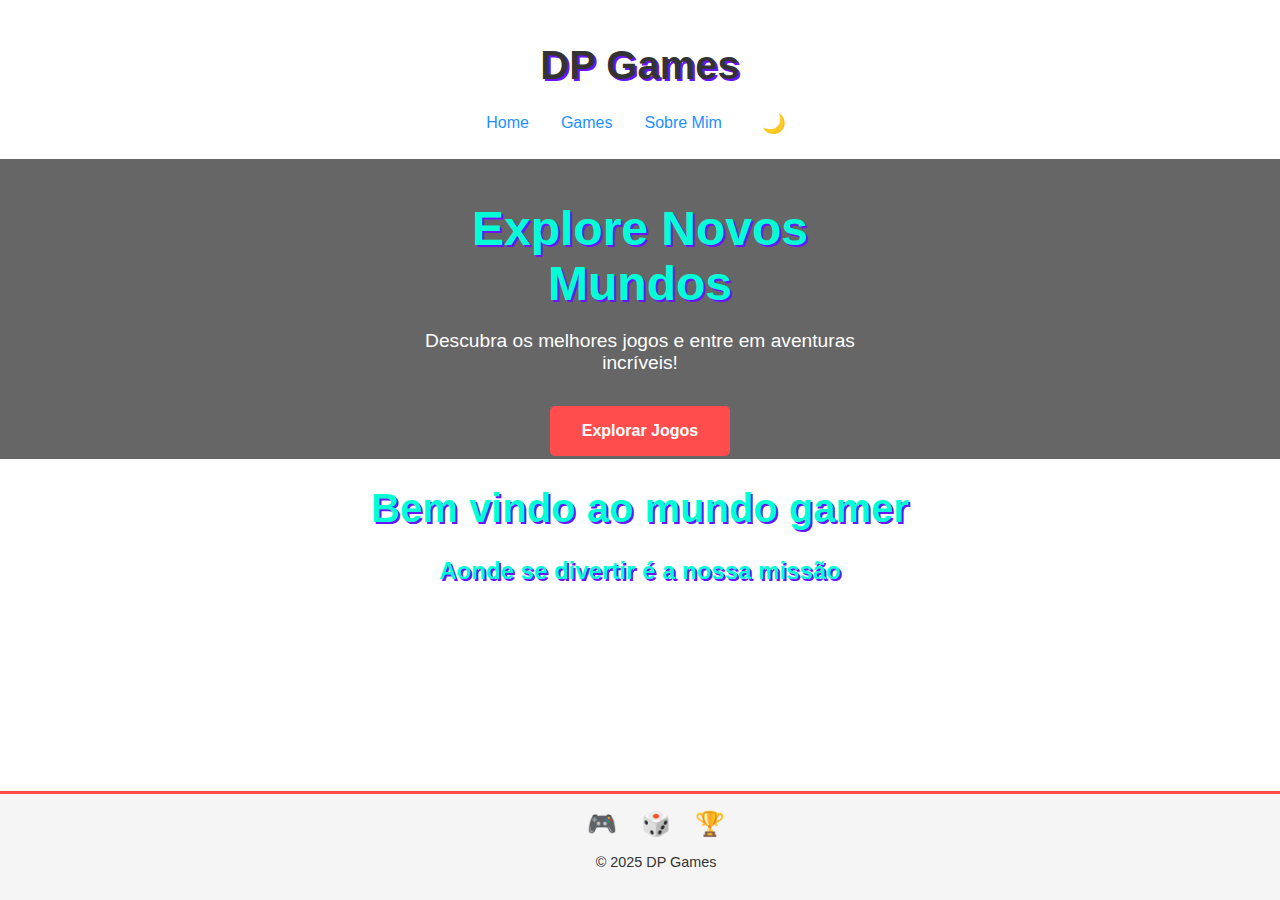
<file: index.html>
<!DOCTYPE html>
<html lang="pt-BR">
<head>
    <meta charset="UTF-8">
    <meta name="viewport" content="width=device-width, initial-scale=1.0">
    <title>DP Games</title>
    <link href="https://fonts.googleapis.com/css2?family=Roboto:wght@400;700&display=swap" rel="stylesheet">
    <link rel="stylesheet" href="style.css">   
    <script src="codigo.js"></script>
</head>
<body>
    <header>
        <h1>DP Games</h1>
        <button class="mobile-menu-button" aria-label="Menu">
            <span></span>
            <span></span>
            <span></span>
        </button>
        <nav class="main-nav">
            <a href="#home">Home</a>
            <a href="games.html">Games</a>
            <a href="#contact">Sobre Mim</a>
            <button id="theme-toggle" class="theme-toggle">
                <span class="theme-toggle-icon">🌙</span>
            </button>
        </nav>
    </header>
    <div class="banner">
        <div class="banner-content">
            <h2>Explore Novos Mundos</h2>
            <p>Descubra os melhores jogos e entre em aventuras incríveis!</p>
            <a href="#games" class="cta-button">Explorar Jogos</a>
        </div>
    </div>
    <main>
        <section class="hero" id="home">
            <div class="hero-content">
                <h1>Bem vindo ao mundo gamer</h1>
                <h2>Aonde se divertir é a nossa missão</h2>
            </div>
        </section>
    <footer class="footer">
        <div class="footer-content">
            <div class="footer-icons">
                <span class="game-icon">🎮</span>
                <span class="game-icon">🎲</span>
                <span class="game-icon">🏆</span>
            </div>
            <p>&copy; 2025 DP Games</p>
        </div>
    </footer>
</body>
</html>
</file>
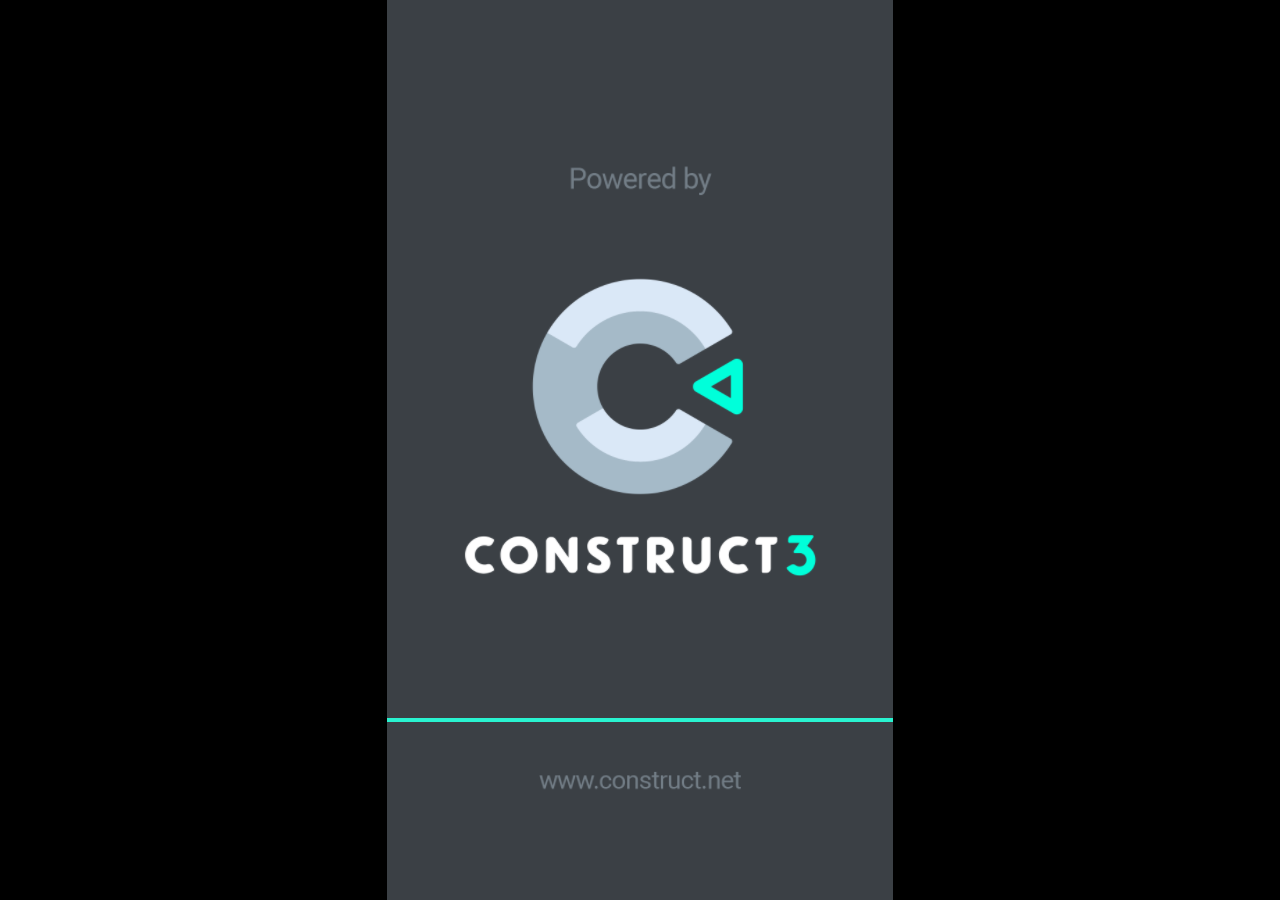
<file: game/index.html>
<!DOCTYPE html>
<html>
<head>
    <meta charset="UTF-8">
	<title>new</title>
	<meta name="viewport" content="width=device-width, initial-scale=1.0, maximum-scale=1.0, minimum-scale=1.0, user-scalable=no">
	
	<!-- Made with Construct, the game and app creator :: https://www.construct.net -->
	<meta name="generator" content="Scirra Construct">



	<link rel="manifest" href="appmanifest.json">
	<link rel="apple-touch-icon" sizes="128x128" href="icons/icon-128.png">
	<link rel="apple-touch-icon" sizes="256x256" href="icons/icon-256.png">
	<link rel="apple-touch-icon" sizes="512x512" href="icons/icon-512.png">
	<link rel="icon" type="image/png" href="icons/icon-512.png">

	<link rel="stylesheet" href="style.css">



</head> 
 
<body>

	

<script>
if (location.protocol.substr(0, 4) === "file")
{
	alert("Web exports won't work until you upload them. (When running on the file: protocol, browsers block many features from working for security reasons.)");
}
</script>
	
	<noscript>
		<div id="notSupportedWrap">
			<h2 id="notSupportedTitle">This content requires JavaScript</h2>
			<p class="notSupportedMessage">JavaScript appears to be disabled. Please enable it to view this content.</p>
		</div>
	</noscript>
	<script src="scripts/modernjscheck.js"></script>
	<script src="scripts/supportcheck.js"></script>
	<script src="scripts/offlineclient.js" type="module"></script>
	<script src="scripts/main.js" type="module"></script>
	<script src="scripts/register-sw.js" type="module"></script>

</body> 
</html>
</file>
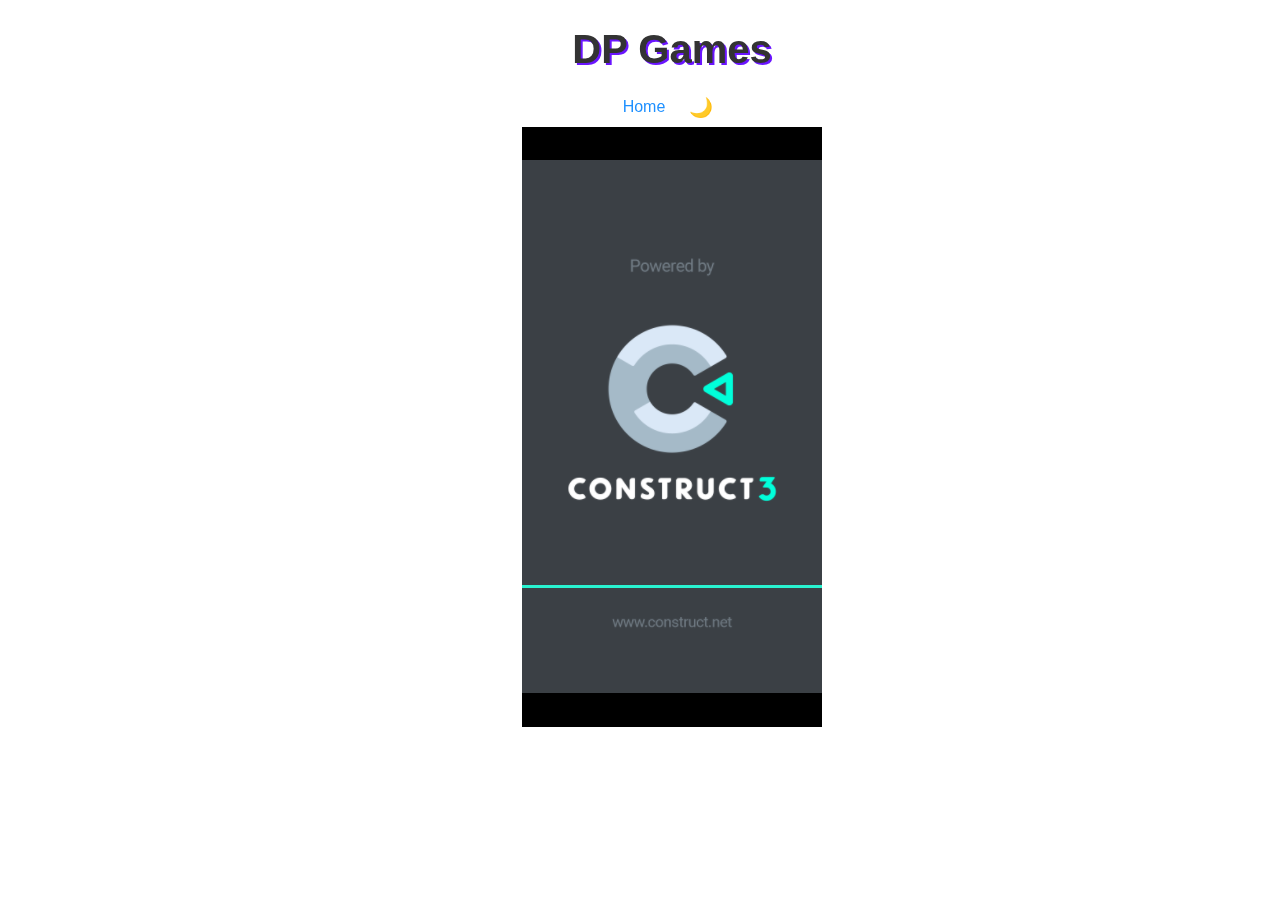
<file: games.html>
<!DOCTYPE html>
<html lang="pt-BR">
<head>
    <meta charset="UTF-8">
    <meta name="viewport" content="width=device-width, initial-scale=1.0">
    <title>DP Games</title>
    <link href="https://fonts.googleapis.com/css2?family=Roboto:wght@400;700&display=swap" rel="stylesheet">
    <link rel="stylesheet" href="styles.css">   
    <script src="games.js"></script>
</head>
<body>
    <header>
        <h1>DP Games</h1>
        <button class="mobile-menu-button" aria-label="Menu">
            <span></span>
            <span></span>
            <span></span>
        </button>
        <nav class="main-nav">
            <a href="index.html">Home</a>
        <button id="theme-toggle" class="theme-toggle">
            <span class="theme-toggle-icon">🌙</span>
        </button> 
    </nav>
    <nav>
        <iframe src="game/index.html" width="100%" height="600px" frameborder="0">                                  
        </iframe>
    </nav>
</header>
</html>
</file>
<file: style.css>
:root {
    --cor-primaria: #00ffd5; 
    --cor-secundaria: #1e90ff; 
    --cor-terciaria: #026bfe; 
    --cor-destaque: #6a14ff; 
    --cor-fundo: #000000; 
    --cor-texto: #ffffff; 

    --background-color: #ffffff;
    --text-color: #333333;
    --card-background: #f5f5f5;
}

[data-theme="dark"] {
    --background-color: #1a1a1a;
    --text-color: #ffffff;
    --card-background: #2d2d2d;
}

/* Estilos gerais */
body {
    background-color: var(--background-color);
    color: var(--text-color);
    font-family: Arial, sans-serif;
    margin: 0;
    padding: 0;
    transition: all 0.3s ease;
}

/* Botões */
button {
    background-color: var(--cor-primaria);
    color: var(--cor-texto);
    border: none;
    padding: 10px 20px;
    font-size: 16px;
    cursor: pointer;
    transition: background-color 0.3s ease;
}

button:hover {
    background-color: var(--cor-destaque);
}

/* Links */
a {
    color: var(--cor-secundaria);
    text-decoration: none;
}

a:hover {
    color: var(--cor-terciaria);
    text-decoration: underline;
}

/* Cabeçalhos */
h1, h2, h3 {
    color: var(--cor-primaria);
}

h1 {
    text-shadow: 2px 2px var(--cor-destaque);
    text-align: center;
    width: 100%;
}       
h2 {text-shadow: 2px 2px var(--cor-destaque);
    text-align: center;
    width: 100%;
}            
/* Tema */
.theme-toggle {
    background: none;
    border: none;
    cursor: pointer;
    padding: 8px;
    font-size: 1.2rem;
    color: var(--text-color);
}

.game-card {
    background-color: var(--card-background);
    border-radius: 10px;
    overflow: hidden;
    transition: transform 0.3s ease;
    box-shadow: 0 4px 6px rgba(0, 0, 0, 0.1);
}

.game-card:hover {
    transform: translateY(-10px);
}

.game-card img {
    width: 100%;
    height: 200px;
    object-fit: cover;
}

.game-card h3 {
    padding: 1rem;
    margin: 0;
    color: var(--text-color);
}

.game-card p {
    padding: 0 1rem;
    color: var(--text-color);
}

/* Header */
header {
    position: relative;
    display: flex;
    justify-content: center;
    align-items: center;
    flex-direction: column;
    padding: 1rem;
}

header h1 {
    text-align: center;
    margin-bottom: 1rem;
    font-size: 2.5rem;
    color: var(--text-color);
}

nav {
    display: flex;
    gap: 2rem;
    align-items: center;
}

/* Banner */
.banner {
    background-image: linear-gradient(rgba(0, 0, 0, 0.6), rgba(0, 0, 0, 0.6)), url('https://images.unsplash.com/photo-1511512578047-dfb367046420?ixlib=rb-1.2.1&auto=format&fit=crop&w=1350&q=80');
    background-size: cover;
    background-position: center;
    height: 300px;
    display: flex;
    align-items: center;
    justify-content: center;
    text-align: center;
    color: white;
}

.banner-content {
    max-width: 500px;
    padding: 0 20px;
}

.banner-content h2 {
    font-size: 3rem;
    margin-bottom: 1rem;
}

.banner-content p {
    font-size: 1.2rem;
    margin-bottom: 2rem;
}

.cta-button {
    display: inline-block;
    padding: 1rem 2rem;
    background-color: #ff4d4d;
    color: white;
    text-decoration: none;
    border-radius: 5px;
    font-weight: bold;
    transition: background-color 0.3s ease;
}

.cta-button:hover {
    background-color: #ff3333;
}

/* Footer */
.footer {
    background-color: var(--card-background);
    padding: 1rem;
    text-align: center;
    border-top: 3px solid #ff4d4d;
    position: fixed;
    bottom: 0;
    width: 100%;
    left: 0;
}

.footer-content {
    max-width: 1200px;
    margin: 0 auto;
}

.footer-icons {
    margin-bottom: 1rem;
}

.game-icon {
    font-size: 1.5rem;
    margin: 0 10px;
    display: inline-block;
    animation: bounce 2s infinite;
}

.game-icon:nth-child(2) {
    animation-delay: 0.3s;
}

.game-icon:nth-child(3) {
    animation-delay: 0.6s;
}

@keyframes bounce {
    0%, 100% {
        transform: translateY(0);
    }
    50% {
        transform: translateY(-10px);
    }
}

.footer p {
    color: var(--text-color);
    font-size: 0.9rem;
}

/* Mobile-first responsive design */

/* Header and Navigation */
@media screen and (max-width: 200px) {
    header {
        padding: 1rem;
    }

    nav {
        flex-direction: column;
        gap: 1rem;
        align-items: center;
    }

    nav a {
        display: block;
        width: 100%;
        text-align: center;
        padding: 0.5rem;
    }

    /* Banner */
    .banner {
        min-height: 100px;
    }

    .banner-content h2 {
        font-size: 1.8rem;
    }

    .banner-content p {
        font-size: 1rem;
        padding: 0 1rem;
    }

    /* Hero Section */
    .hero-content h1 {
        font-size: 2rem;
    }

    .hero-content h2 {
        font-size: 1.5rem;
    }

    /* Footer */
    .footer-content {
        padding: 1rem;
    }

    .game-icon {
        font-size: 1.5rem;
        margin: 0 0.5rem;
    }
}

/* Base styles for larger screens */
@media screen and (min-width: 375px) {
    nav {
        flex-direction: row;
        gap: 2rem;
    }

    .banner-content h2 {
        font-size: 3rem;
    }

    .hero-content h1 {
        font-size: 2.5rem;
    }
}

/* General responsive utilities */
img {
    max-width: 100%;
    height: auto;
}

.container {
    width: 100%;
    max-width: 1200px;
    margin: 0 auto;
    padding: 0 1rem;
}

/* Mobile menu styles */
.mobile-menu-button {
    position: absolute;
    top: 20px;
    right: 20px;
    display: none;
    flex-direction: column;
    justify-content: space-around;
    width: 30px;
    height: 25px;
    background: transparent;
    border: none;
    cursor: pointer;
    padding: 0;
    z-index: 10;
}

.mobile-menu-button span {
    width: 30px;
    height: 3px;
    background: var(--text-color);
    border-radius: 10px;
    transition: all 0.3s linear;
}

@media screen and (max-width: 768px) {
    .mobile-menu-button {
        display: flex;
    }

    header {
        padding-top: 70px; /* Add space for the fixed button */
    }

    .main-nav {
        position: fixed;
        top: 0;
        right: -100%;
        height: 100vh;
        width: 70%;
        background: var(--background-color);
        padding: 80px 20px;
        flex-direction: column;
        transition: right 0.3s ease;
        box-shadow: -2px 0 5px rgba(0, 0, 0, 0.1);
    }

    .main-nav.active {
        right: 0;
    }

    /* Hamburger animation */
    .mobile-menu-button.active span:first-child {
        transform: rotate(45deg) translate(8px, 8px);
    }

    .mobile-menu-button.active span:nth-child(2) {
        opacity: 0;
    }

    .mobile-menu-button.active span:last-child {
        transform: rotate(-45deg) translate(7px, -7px);
    }

    .banner {
        height: 200px; /* Reduced from 300px */
    }

    .banner-content {
        max-width: 300px; /* Reduced from 500px */
        padding: 0 15px;
    }

    .banner-content h2 {
        font-size: 1.8rem; /* Reduced from 3rem */
        margin-bottom: 0.5rem;
    }

    .banner-content p {
        font-size: 1rem; /* Reduced from 1.2rem */
        margin-bottom: 1rem;
    }

    .cta-button {
        padding: 0.8rem 1.5rem; /* Smaller padding */
        font-size: 0.9rem; /* Smaller font size */
    }
}

@media screen and (max-width: 480px) {
    .banner {
        height: 150px; /* Even smaller for phones */
    }

    .banner-content h2 {
        font-size: 1.5rem;
    }

    .banner-content p {
        font-size: 0.9rem;
    }
}
</file>
<file: game/style.css>
html, body {
	padding: 0;
	margin: 0;
	overflow: hidden;
	height: 100%;
}

body {
	background: #000000;
	color: white;
}

html, body, canvas {
	touch-action-delay: none;
	touch-action: none;
}

canvas, .c3htmlwrap {
	position: absolute;
}

.c3htmlwrap {
	contain: strict;
}

.c3overlay {
	pointer-events: none;
}

.c3htmlwrap[interactive] > * {
	pointer-events: auto;
}

/* HACK - work around elements being selectable only in iOS WKWebView for some reason */
html[ioswebview] .c3htmlwrap,
html[ioswebview] canvas {
	-webkit-user-select: none;
	user-select: none;
}

html[ioswebview] .c3htmlwrap > * {
	-webkit-user-select: auto;
	user-select: auto;
}

#notSupportedWrap {
	margin: 2em auto 1em auto;
	width: 75%;
	max-width: 45em;
	border: 2px solid #aaa;
	border-radius: 1em;
	padding: 2em;
	background-color: #f0f0f0;
	font-family: "Segoe UI", Frutiger, "Frutiger Linotype", "Dejavu Sans", "Helvetica Neue", Arial, sans-serif;
	color: black;
}

#notSupportedTitle {
	font-size: 1.8em;
}

.notSupportedMessage {
	font-size: 1.2em;
}

.notSupportedMessage em {
	color: #888;
}

/* bbcode styles */
.bbCodeH1 {
	font-size: 2em;
	font-weight: bold;
}

.bbCodeH2 {
	font-size: 1.5em;
	font-weight: bold;
}

.bbCodeH3 {
	font-size: 1.25em;
	font-weight: bold;
}

.bbCodeH4 {
	font-size: 1.1em;
	font-weight: bold;
}

.bbCodeItem::before {
	content: " • ";
}

/* For text icons converted to HTML: size the height to the line height
   preserving the aspect ratio. Also add position: relative as that allows
   just adding a 'top' style for the iconoffsety style. */
.c3-text-icon {
	height: 1em;
	width: auto;
	position: relative;
}

/* screen reader text */
.c3-screen-reader-text {
	position: absolute;
	width: 1px;
    height: 1px;
    overflow: hidden;
    clip: rect(1px, 1px, 1px, 1px);
}
</file>
<file: styles.css>
:root {
    --cor-primaria: #00ffd5; 
    --cor-secundaria: #1e90ff; 
    --cor-terciaria: #026bfe; 
    --cor-destaque: #6a14ff; 
    --cor-fundo: #000000; 
    --cor-texto: #ffffff; 

    --background-color: #ffffff;
    --text-color: #333333;
    --card-background: #f5f5f5;
    --header-height: 60px;
}

[data-theme="dark"] {
    --background-color: #1a1a1a;
    --text-color: #ffffff;
    --card-background: #2d2d2d;
}

/* Estilos gerais */
body {
    background-color: var(--background-color);
    color: var(--text-color);
    font-family: Arial, sans-serif;
    margin: 0;
    padding: 0;
    transition: all 0.3s ease;
    min-height: 100vh;
}

/* Botões */
button {
    background-color: var(--cor-primaria);
    color: var(--cor-texto);
    border: none;
    padding: 10px 20px;
    font-size: 16px;
    cursor: pointer;
    transition: background-color 0.3s ease;
}

button:hover {
    background-color: var(--cor-destaque);
}

/* Links */
a {
    color: var(--cor-secundaria);
    text-decoration: none;
}

a:hover {
    color: var(--cor-terciaria);
    text-decoration: underline;
}

/* Cabeçalhos */
h1, h2, h3 {
    color: var(--cor-primaria);
}

h1 {
    text-shadow: 2px 2px var(--cor-destaque);
    text-align: center;
    width: 100%;
}       
h2 {text-shadow: 2px 2px var(--cor-destaque);
    text-align: center;
    width: 100%;
}            
/* Tema */
.theme-toggle {
    background: none;
    border: none;
    cursor: pointer;
    padding: 8px;
    font-size: 1.2rem;
    color: var(--text-color);
}

.game-card {
    background-color: var(--card-background);
    border-radius: 10px;
    overflow: hidden;
    transition: transform 0.3s ease;
    box-shadow: 0 4px 6px rgba(0, 0, 0, 0.1);
}

.game-card:hover {
    transform: translateY(-10px);
}

.game-card img {
    width: 100%;
    height: 200px;
    object-fit: cover;
}

.game-card h3 {
    padding: 1rem;
    margin: 0;
    color: var(--text-color);
}

.game-card p {
    padding: 0 1rem;
    color: var(--text-color);
}

/* Header */
header {
    display: flex;
    justify-content: center;
    align-items: center;
    flex-direction: column;
    padding: 1rem;
    position: fixed;
    top: 0;
    width: 100%;
    background: var(--background-color);
    z-index: 100;
    height: var(--header-height);
    justify-content: space-between;
    padding: 0 1rem;
}

header h1 {
    text-align: center;
    margin-bottom: 1rem;
    font-size: 2.5rem;
    color: var(--text-color);
}

nav {
    display: flex;
    gap: 1rem;
    align-items: center;
}

.game-container {
    margin-top: var(--header-height);
    width: 100%;
    height: calc(100vh - var(--header-height));
}

.game-frame {
    width: 100%;
    height: 100%;
    border: none;
}

/* Mobile styles */
@media screen and (max-width: 768px) {
    header {
        flex-direction: column;
        height: auto;
        padding: 1rem;
    }

    nav {
        width: 100%;
        justify-content: center;
    }

    .game-container {
        margin-top: 120px;
    }
}

/* Tablet and desktop styles */
@media screen and (min-width: 769px) {
    header {
        padding: 0 2rem;
    }

    nav {
        gap: 2rem;
    }
}

/* Mobile menu styles */
.mobile-menu-button {
    display: none;
    flex-direction: column;
    justify-content: space-around;
    width: 30px;
    height: 25px;
    background: transparent;
    border: none;
    cursor: pointer;
    padding: 0;
    z-index: 10;
}

.mobile-menu-button span {
    width: 30px;
    height: 3px;
    background: var(--text-color);
    border-radius: 10px;
    transition: all 0.3s linear;
}

.main-nav {
    display: flex;
    gap: 1rem;
    align-items: center;
}

@media screen and (max-width: 768px) {
    .mobile-menu-button {
        display: flex;
    }

    .main-nav {
        position: fixed;
        top: 0;
        right: -100%;
        height: 100vh;
        width: 70%;
        background: var(--background-color);
        padding: 80px 20px;
        flex-direction: column;
        transition: right 0.3s ease;
        box-shadow: -2px 0 5px rgba(0, 0, 0, 0.1);
    }

    .main-nav.active {
        right: 0;
    }

    /* Hamburger animation */
    .mobile-menu-button.active span:first-child {
        transform: rotate(45deg) translate(8px, 8px);
    }

    .mobile-menu-button.active span:nth-child(2) {
        opacity: 0;
    }

    .mobile-menu-button.active span:last-child {
        transform: rotate(-45deg) translate(7px, -7px);
    }
}
</file>
